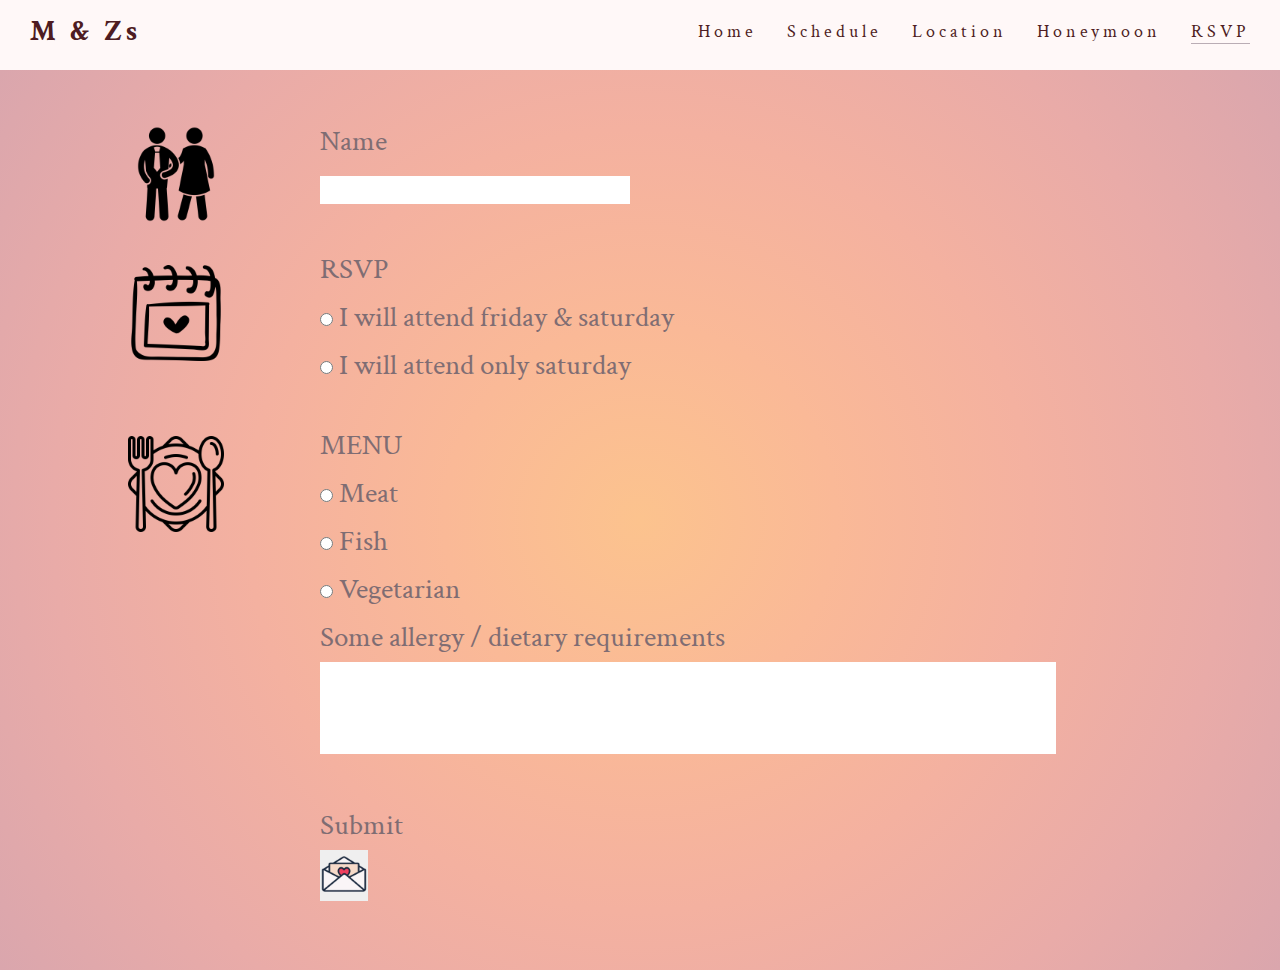
<file: rsvp.html>
<!DOCTYPE html>
<html lang="en">

<head>
    <meta charset="UTF-8">
    <meta http-equiv="X-UA-Compatible" content="IE=edge">
    <meta name="viewport" content="width=device-width, initial-scale=1.0">
    <meta name="description" content="Complete the rsvp">
    <meta name="keywords" content="love, wedding, Marisa&Zsolt, wedding in Italy, rsvp">
    <meta name="author" content="Zsolt Gulyas">

    <link rel="stylesheet" href="assets/css/style.css">
    <title>Marisa&Zsolt RSVP</title>
</head>

<body>

    <!-- Header section - Nav bar -->

    <header id="header-background">

        <a href="index.html">
            <h2 id="logo">
                M & Zs <i class="fa-regular fa-heart fa-beat-fade"></i>
            </h2>
        </a>

        <nav>
            <ul id="menu">
                <li>
                    <a href="index.html">Home</a>
                </li>
                <li>
                    <a href="schedule.html">Schedule</a>
                </li>
                <li>
                    <a href="location.html">Location</a>
                </li>
                <li>
                    <a href="honeymoon.html">Honeymoon</a>
                </li>
                <li>
                    <a href="rsvp.html" class="active">RSVP</a>
                </li>
            </ul>
        </nav>
    </header>

    <!-- Main section - RSVP form -->

    <section id="rsvp">
        <form action="./thank-you.html">

            <!-- Left side - Example icons-->

            <div id="left-column">

                <div id="first-img" class="left-img">
                    <img src="./assets/images/couple.webp" alt="Couple image">
                </div>

                <div id="second-img" class="left-img">
                    <img src="./assets/images/calendar-heart.webp" alt="A calendar image with a heart inside">
                </div>

                <div id="third-img" class="left-img">
                    <img src="./assets/images/wedding-food.webp" alt="A plate of food">
                </div>

            </div>

            <!-- Right side - To be filled out -->

            <div id="right-column">

                <!-- Name -->

                <div class="right-content">
                    <label for="name">Name</label>
                    <br>
                    <input id="name" type="text" name="full_name" required>
                </div>

                <!-- Attend dates -->

                <div class="right-content">
                    <fieldset>
                        <legend>RSVP</legend>

                        <input id="friday-saturday" name="attend" value="friday-saturday" type="radio" required>
                        <label for="friday-saturday">I will attend friday & saturday</label>
                        <br>
                        <input id="only-saturday" name="attend" value="only-saturday" type="radio" required>
                        <label for="only-saturday">I will attend only saturday</label>
                    </fieldset>
                </div>

                <!-- Food menu -->

                <div class="right-content">
                    <fieldset>
                        <legend>MENU</legend>

                        <input id="meat" name="food" value="meat" type="radio" required>
                        <label for="meat">Meat</label>
                        <br>
                        <input id="fish" name="food" value="fish" type="radio" required>
                        <label for="fish">Fish</label>
                        <br>
                        <input id="vegetarian" name="food" value="vegetarian" type="radio" required>
                        <label for="vegetarian">Vegetarian</label>
                        <br>
                        <label for="info-for-allergy">Some allergy / dietary requirements</label>
                        <br>
                        <textarea id="info-for-allergy" rows="4" cols="60" name="feedback"></textarea>
                    </fieldset>
                </div>
                
                <!-- Food allergy -->

                <div class="right-content">
                    <label for="submit">Submit</label>
                    <br>
                    <button type="submit" id="submit"><img src="assets/images/letter-icon.webp"
                            alt="A letter with a heart inside"></button>
                </div>
            </div>
        </form>
    </section>
</body>

</html>
</file>
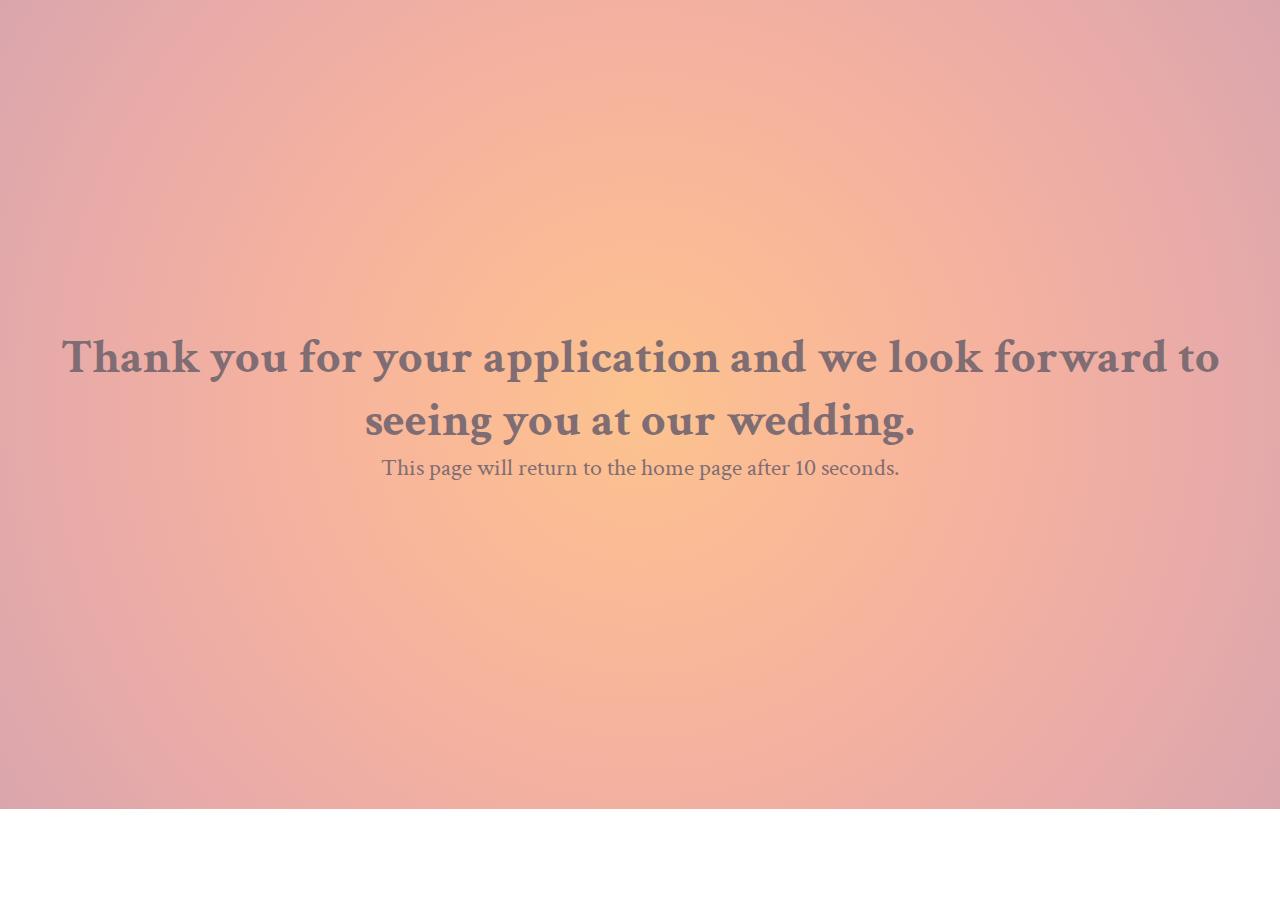
<file: thank-you.html>
<!DOCTYPE html>
<html lang="en">

<head>
    <meta charset="UTF-8">
    <meta http-equiv="refresh" content="10; url=index.html">
    <meta name="viewport" content="width=device-width, initial-scale=1.0">
    <meta name="description" content="Marisa&Zsolt wedding in Italy">
    <meta name="keywords" content="love, wedding, Marisa&Zsolt, wedding in Italy">
    <meta name="author" content="Zsolt Gulyas">

    <link rel="stylesheet" href="assets/css/style.css">
    <title>Marisa&Zsolt Wedding</title>
</head>

<body>
    <!-- Thank you and feedback section -->
    <section>
        <div id="thank-you">
            <h1>
                Thank you for your application and we look forward to seeing you at our wedding.
            </h1>
            <p>
                This page will return to the home page after 10 seconds.
            </p>
        </div>
    </section>

</body>

</html>
</file>
<file: assets/css/style.css>
@import url('https://fonts.googleapis.com/css2?family=Crimson+Text:ital@1&family=Dancing+Script:wght@600&display=swap');

* {
    margin: 0;
    padding: 0;
    border: none;
}

body {
    font-family: "Crimson Text", sans-serif;
    font-weight: 300;
    color: #7f6d73;
}

/* Home */

/* Headings and logo */

#header-background {
    width: 100%;
    height: 70px;
    background-color: #fff8f8;
}

#logo {
    float: left;
    font-size: 180%;
    color: #4e1c22;
    font-family: "Crimson Text", sans-serif;
    margin-left: 30px;
    letter-spacing: 4px;
}

#logo:hover {
    color: #a86c6c;
}

/* Nav links */

#menu {
    font-size: 110%;
    letter-spacing: 4px;
    float: right;
}

#menu,
#logo {
    line-height: 4rem;
}

#menu li {
    float: left;
    list-style-type: none;
    margin-right: 30px;
}

#menu a {
    text-decoration: none;
    color: #4e1c22;
}

#menu a:hover {
    border-bottom: 1px solid #a86c6c;
    color: #a86c6c;
}

.active {
    border-bottom: 1px solid #baadb5;
}

/* Body and Hero image */

#hero-outer {
    width: 100%;
    height: 800px;
    overflow: hidden;
}

#cover-text,
#cover-text > h2,
#cover-text > p {
    color: #fff8dc;
}

#hero-image {
    width: 100%;
    height: 800px;
    background: url('../images/hero-image.webp') no-repeat center center;
    background-size: cover;
    background-color: rgb(0, 0, 0);

    /* animates zoom effect on loading page */
    animation-name: hero-zoom;
    animation-duration: 10s;
    animation-fill-mode: forwards;
}



/* creates the level of zoom for hero image */
@keyframes hero-zoom {
    from {
        transform: scale(1);
    }

    to {
        transform: scale(1.15);
    }
}

#cover-text {
    font-size: 320%;
    font-family: "Dancing Script", sans-serif;
    letter-spacing: 4px;
    width: 520px;
    height: 50%;
    bottom: 120px;
    right: 5rem;
    position: absolute;
    text-align: center;
}

#countdown {
    width: 500px;
    height: 200px;
    bottom: 60px;
    right: 1rem;
    position: absolute;
    border-style: none;
}

/* Footer - Contacts */

#footer {
    width: 100%;
    background-color: #fff8f8;
    padding: 10px 0;
}

.circle-picture {
    width: 150px;
    height: 150px;
    object-fit: cover;
    border-radius: 50%;
}

#contacts {
    text-align: center;
}

#contacts-text {
    font-size: 200%;
    letter-spacing: 4px;
    text-align: center;
}

.contact-person {
    display: inline-block;
}

#person1 {
    width: 33%;
}

#person2 {
    width: 33%;
}

#person3 {
    width: 33%;
}

/* RSVP */

#rsvp {
    background-image: radial-gradient(circle, #fcc38e, #fab997, #f4b1a0, #e9aba8, #daa6ad);
    height: 900px;
}

#left-column {
    padding-top: 3.5rem;
    width: 25%;
    float: left;
}

#right-column {
    padding-top: 3rem;
    width: 75%;
    float: right;
    font-size: 180%;
}

.left-img {
    width: 60%;
    line-height: 2.5rem;
    clear: both;
    margin-bottom: 1.7rem;
    float: right;
}

#first-img>img {
    width: 50%;
    height: 50%;
}

#second-img>img {
    width: 50%;
    height: 50%;
}

#third-img>img {
    width: 50%;
    height: 50%;
    padding: 2rem 0;
}

.right-content {
    width: 60%;
    line-height: 3rem;
    clear: both;
    margin-bottom: 2rem;
}

#name {
    font-size: x-large;
}

#info-for-allergy {
    font-size: x-large;
    resize: none;
}

button>img {
    width: 3rem;
    height: 3rem;
}

/* Thank you */

#thank-you {
    background-image: radial-gradient(circle, #fcc38e, #fab997, #f4b1a0, #e9aba8, #daa6ad);
    height: 809px;
    width: 100vw;
    font-size: x-large;
    text-align: center;
    vertical-align: middle;
    display: table-cell;
    padding: 0 2rem;
    
}

/* Schedule */

#schedule {
    background-image: radial-gradient(circle, #fcc38e, #fab997, #f4b1a0, #e9aba8, #daa6ad);
    background-size: contain;
    text-align: center;
    letter-spacing: 2px;
    height: 800px;
    width: 100%;
    display: block;
}

#schedule section {
    margin-bottom: 2.5rem;
}

#schedule h1 {
    padding-top: 2rem;
    font-size: 300%;
    font-family: "Dancing Script", sans-serif;
}

/* Location */

#location {
    height: 600px;
    width: 100%;
}

#location-background {
    background-image: radial-gradient(circle, #fcc38e, #fab997, #f4b1a0, #e9aba8, #daa6ad);
    background-size: contain;
}

#location h1 {
    text-align: center;
    font-size: 300%;
    padding: 5rem 0 2rem;
    font-family: "Dancing Script", sans-serif;
}

#location p {
    text-align: center;
}

#hotel-logo>img {
    width: 10rem;
    height: 10rem;
    display: inherit;
    margin: 0 auto 2rem;
}

#hotel-link {
    display: block;
    text-align: center;
}

#hotel-link a {
    text-decoration: none;
    color: #7f6d73;
    font-size: 200%;
    display: inline;

}

#hotel-link a:hover {
    color: #baadb5;
}

#hotel p {
    font-size: 140%;
}

#hotel-pictures {
    clear: both;
    line-height: 0;
    column-count: 3;
    column-gap: 0;
    display: grid;
    align-items: stretch;
    margin: 0 0 2rem;
}

#hotel-pictures>img {
    width: 100%;
    display: inline-block;
    grid-row: 1;
}

#map {
    height: 300px;
}

#map>iframe {
    height: 260px;
    width: 95%;
    margin: 0 1.5%;
    border: 5px double black;
}

/* Honeymoon */

#honeymoon {
    background-image: radial-gradient(circle, #fcc38e, #fab997, #f4b1a0, #e9aba8, #daa6ad);
    height: 900px;
}

#welcome {
    text-align: center;
    padding: 3rem 0 5rem;
}

#welcome h1 {
    font-size: 300%;
    padding: 0 0 5rem;
    font-family: "Dancing Script", sans-serif;
}

#welcome p {
    font-size: 200%;
    padding: 0 25rem;
    font-weight: 500;
}

.destination-column {
    width: 33%;
    display: inline-block;
    text-align: center;
}

.destination-column img {
    width: 95%;
    display: inline-block;
    height: 17rem;
    border-radius: 10px;
    margin-bottom: 0.5rem;
}

.destination-text {
    font-size: xx-large;
}

/* Media queires */

/*For larger to medium screen size form 1200px wide and down */
@media screen and (max-width: 1200px) {

    /* Home */

    #cover-text {
        right: 3rem;
    }

    #countdown {
        width: 500px;
        height: 200px;
        bottom: 60px;
        right: -1rem;
        position: absolute;
    }

    /* Honeymoon*/

    #honeymoon {
        height: 850px;
    }

    #welcome p {
        font-size: 200%;
        padding: 0 16rem;
        font-weight: 500;
    }

    .destination-column img {
        width: 80%;
        display: inline-block;
        height: 14rem;
        border-radius: 10px;
    }

    /* RSVP */

    .left-img {
        width: 60%;
        line-height: 2.5rem;
        clear: both;
        margin-bottom: 5rem;
        float: right;
    }

}

/* For medium sreen seizes from 950px wide and down */
@media screen and (max-width: 950px) {

    /* Home*/

    #hero-image {
        background-position: 37% -4rem;
    }

    #cover-text {
        font-size: 180%;
        letter-spacing: 3px;
        width: 100%;
        height: 250px;
        right: 1rem;
        text-align: center;
    }

    #countdown {
        width: 100%;
        height: 230px;
        bottom: -20px;
        right: 1.5rem;
        position: absolute;
        text-align: center;
    }

    /* Header */

    #header-background {
        width: 100%;
        background-color: #fff8f8;
        display: table;
    }

    #menu {
        clear: left;
        float: left;
        margin-left: 30px;
        margin-bottom: 20px;
        line-height: 25px;
    }

    /* Footer */

    #person1 {
        width: 50%;
    }

    #person2 {
        width: 50%;
        float: right;
    }

    #person3 {
        width: 50%;
    }

    /* Location */

    #location {
        height: 700px;
    }

    #hotel p {
        font-size: 120%;
        padding: 0 1rem
    }

    /* Honeymoon */

    #honeymoon {
        height: 1600px;
    }

    #welcome p {
        font-size: 150%;
        padding: 0 3rem;
        font-weight: 500;
    }

    .destination-column {
        width: 80%;
        height: 380px;
        display: block;
        margin: 0 auto;
    }

    .destination-column img {
        width: 80%;
        height: 16rem;
        border-radius: 10px;
    }

    .destination-text {
        margin-bottom: 3rem;
    }

    /* RSVP */

    #left-column {
        padding-top: 3rem;
        width: 25%;
    }

    #right-column {
        padding-top: 3rem;
        width: 75%;
        font-size: 120%;
    }

    .left-img {
        width: 60%;
        line-height: inherit;
        margin: 0 0 7rem;
    }

    #first-img>img {
        width: 50%;
        height: 3rem;
        padding-top: 1rem;
    }

    #second-img>img {
        width: 50%;
        height: 3rem;
    }

    #third-img>img {
        width: 50%;
        height: 3rem;
        padding: 2rem 0;
    }

    .right-content {
        width: 90%;
        line-height: 3rem;
        margin-bottom: 2rem;
    }

    #name {
        width: 95%;
    }

    #info-for-allergy {
        width: 95%;
    }
}
</file>
